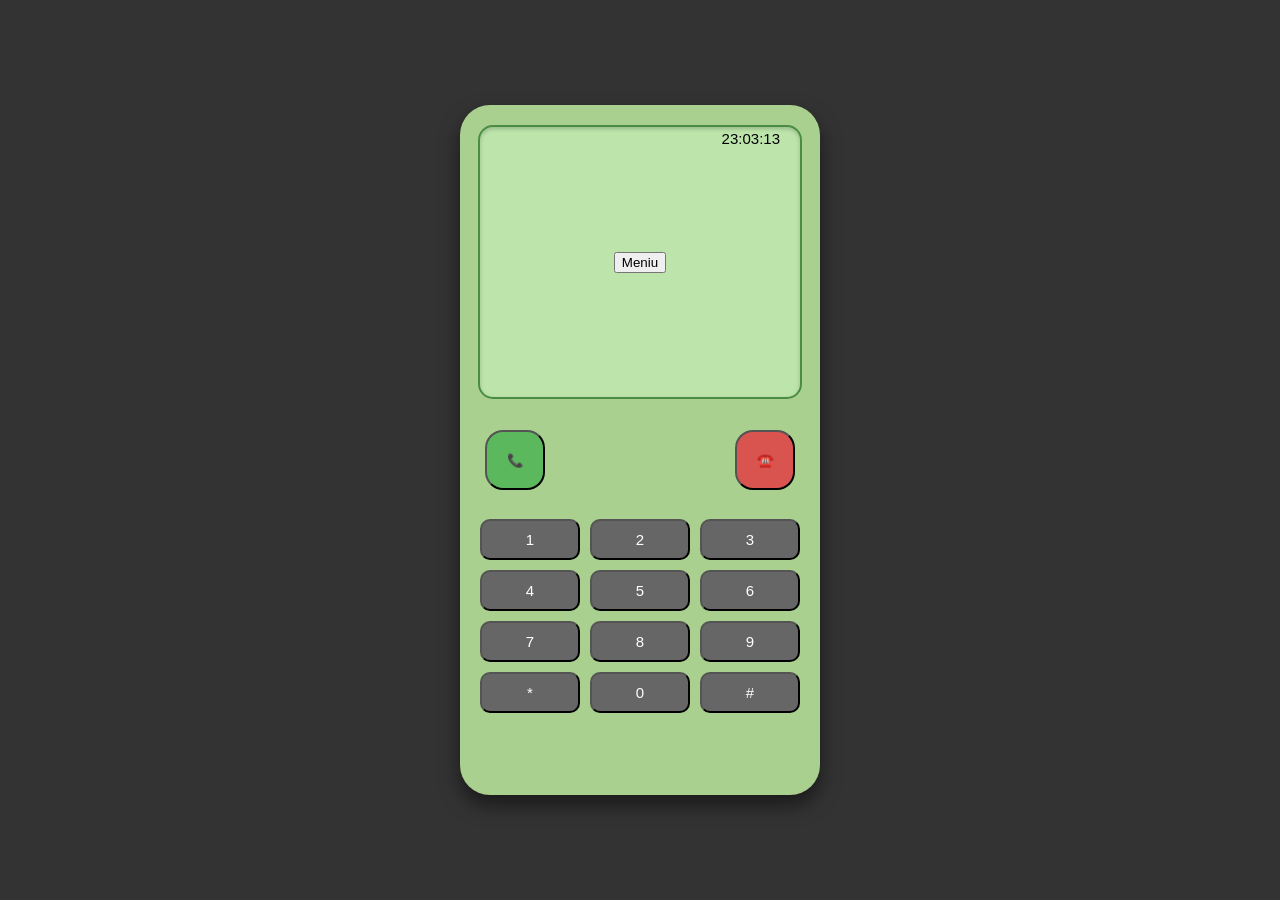
<file: index.html>
<!DOCTYPE html>
<html lang="en">
  <head>
    <meta charset="UTF-8" />
    <meta name="viewport" content="width=device-width, initial-scale=1.0" />
    <title>Agenda</title>
    <link rel="stylesheet" href="styles.css" />
  </head>
  <body>
    <div class="container">
        <div class="screen">
          <div class="time"></div>
            <div class="menu" id="menu-container" style="display: none;">
              <button class="menu-option" id="agenda" onclick="window.location.href='agenda.html'">Agenda</button>
              <button class="menu-option" id="calculator" onclick="window.location.href='calculator.html'">Calculator</button>
            </div>
            <button class="menu-text" id="menu-text" >Meniu</button>
          </div>            
      <button class="green_button" >📞</button>
      <button class="red_button" onclick="window.location.href='index.html'">☎️</button>
      <div class="numbers">
        <button class="one">1</button>
        <button class="two">2</button>
        <button class="three">3</button>
        <button class="four">4</button>
        <button class="five">5</button>
        <button class="six">6</button>
        <button class="seven">7</button>
        <button class="eight">8</button>
        <button class="nine">9</button>
        <button class="star">*</button>
        <button class="zero">0</button>
        <button class="hash">#</button>
      </div> <!--  end of numbers  -->
    </div> <!--  end of container  -->
    
    <script src="script.js"></script>
  </body>
</html>
</file>
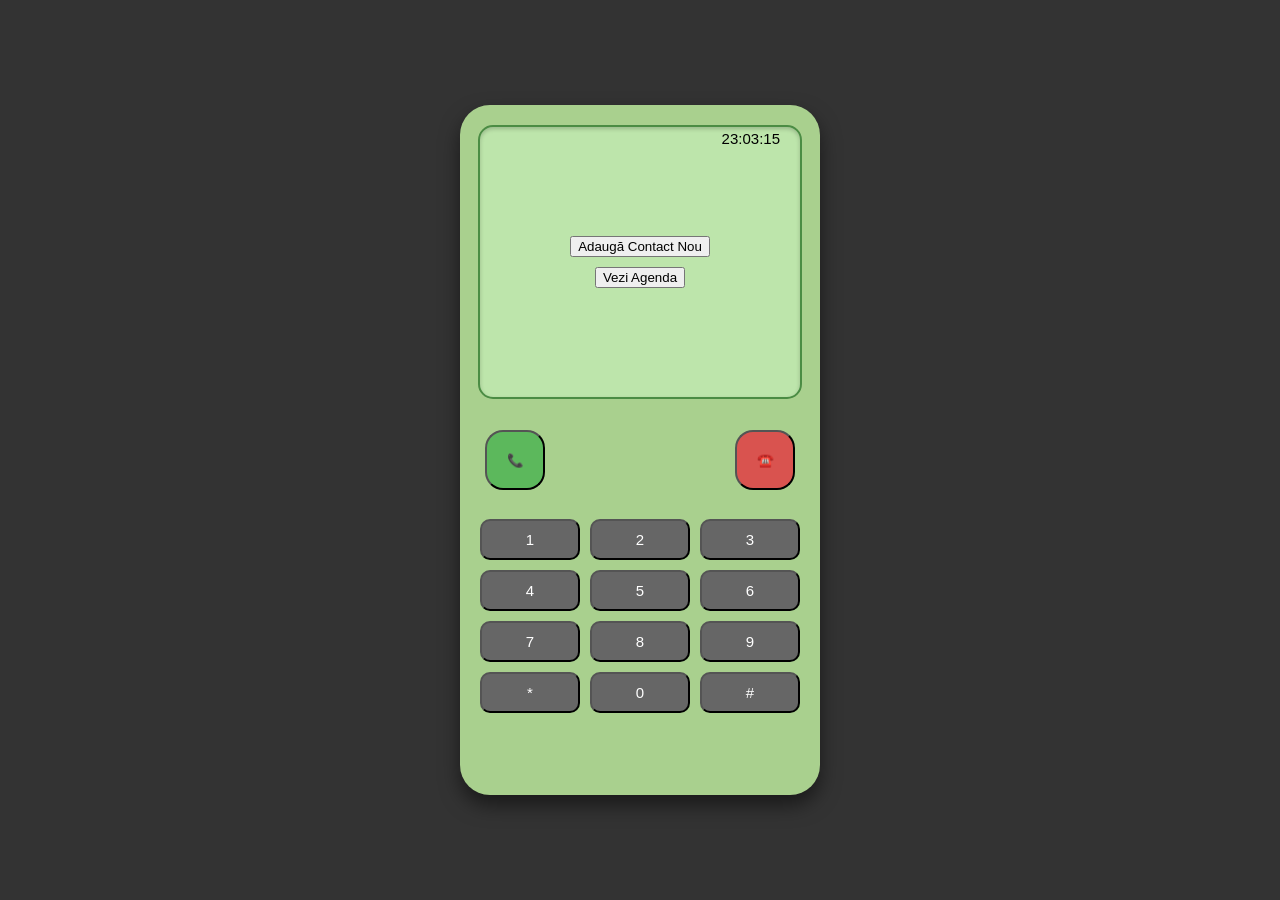
<file: agenda.html>
<!DOCTYPE html>
<html lang="en">
  <head>
    <meta charset="UTF-8" />
    <meta name="viewport" content="width=device-width, initial-scale=1.0" />
    <title>Agenda</title>
    <link rel="stylesheet" href="agendaCSS.css" />
  </head>
  <body>
    <div class="container">
        <div class="screen">
            <div class="time"></div>
            <button id="add-contact">Adaugă Contact Nou</button>
            <button id="view-agenda">Vezi Agenda</button>
          </div> 
      <button class="green_button">📞</button>
      <button class="red_button" onclick="window.location.href='index.html'">☎️</button>
      <div class="numbers">
        <button class="one">1</button>
        <button class="two">2</button>
        <button class="three">3</button>
        <button class="four">4</button>
        <button class="five">5</button>
        <button class="six">6</button>
        <button class="seven">7</button>
        <button class="eight">8</button>
        <button class="nine">9</button>
        <button class="star">*</button>
        <button class="zero">0</button>
        <button class="hash">#</button>
      </div> <!--  end of numbers  -->
    </div> <!--  end of container  -->
    
    <script src="agendaScript.js"></script>
  </body>
</html>
</file>
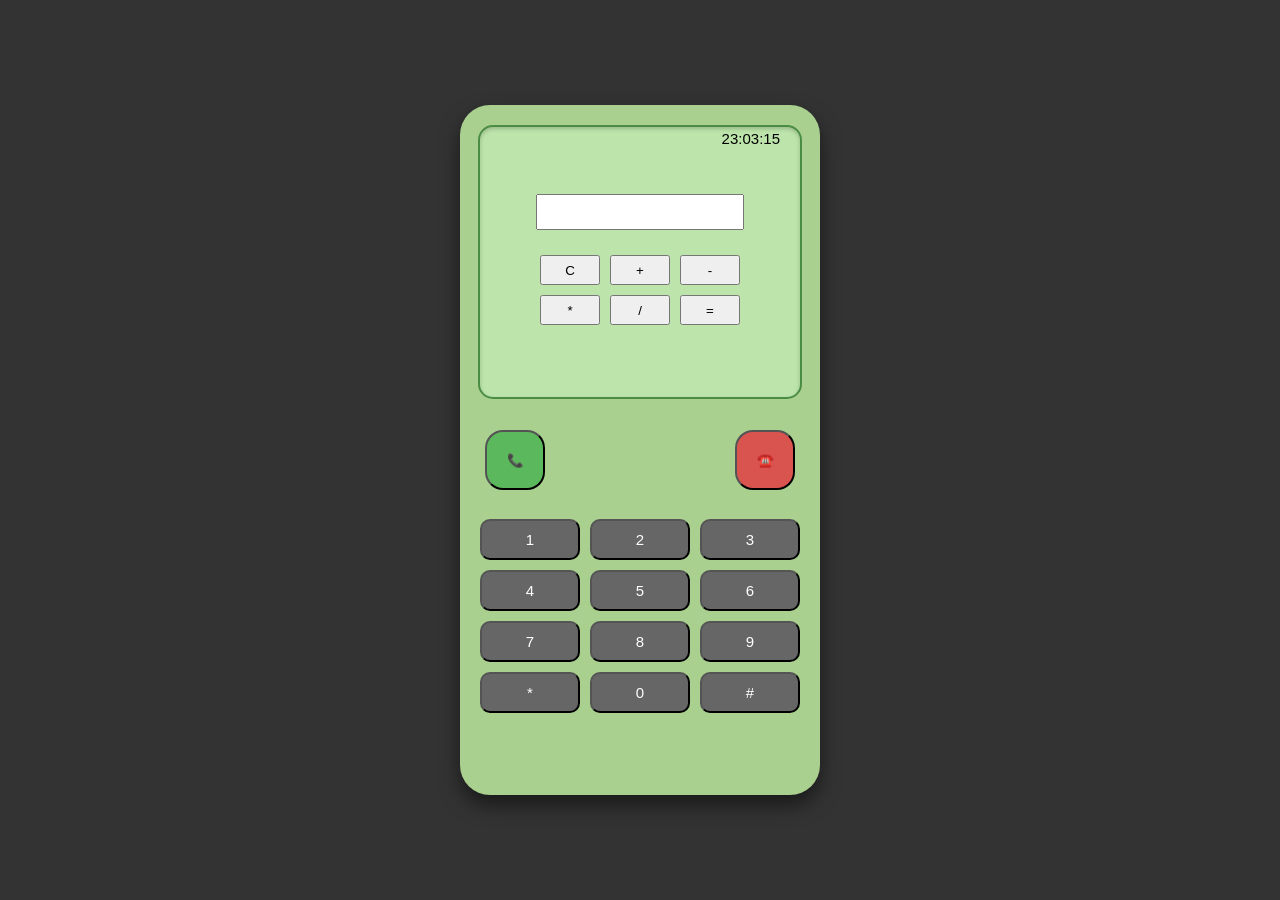
<file: calculator.html>
<!DOCTYPE html>
<html lang="en">
  <head>
    <meta charset="UTF-8" />
    <meta name="viewport" content="width=device-width, initial-scale=1.0" />
    <title>Calculator</title>
    <link rel="stylesheet" href="calculatorCSS.css" />
  </head>
  <body>
    <div class="container">
        <div class="screen">  
          <div class="time"></div>          
          <div class="calculator">
            <input type="text" name="" id="display" >
            <div class="butoane">
              <button id="sterge">C</button>
              <button id="plus">+</button>
              <button id="minus">-</button>
              <button id="multiple">*</button>
              <button id="divide">/</button>
              <button id="equal">=</button>
            </div>
          </div>
          </div> 
      <button class="green_button">📞</button>
      <button class="red_button" onclick="window.location.href='index.html'">☎️</button>
      <div class="numbers">
        <button class="one">1</button>
        <button class="two">2</button>
        <button class="three">3</button>
        <button class="four">4</button>
        <button class="five">5</button>
        <button class="six">6</button>
        <button class="seven">7</button>
        <button class="eight">8</button>
        <button class="nine">9</button>
        <button class="star">*</button>
        <button class="zero">0</button>
        <button class="hash">#</button>
      </div> <!--  end of numbers  -->
    </div> <!--  end of container  -->
    
    <script src="calculator.js"></script>
  </body>
</html>
</file>
<file: styles.css>
body {
    background-color: #333; 
    display: flex;
    justify-content: center;
    align-items: center;
    height: 100vh;
    margin: 0;
    font-family: Arial, sans-serif;
  }
  
  .container {
    width: 320px; 
    height: 650px;
    background-color: #a9d08e; 
    border-radius: 30px;
    box-shadow: 0 10px 20px rgba(0, 0, 0, 0.5);
    display: flex;
    flex-direction: column;
    align-items: center;
    padding: 20px;
 
    position: relative;
  }
  
  .screen {
    width: 320px; 
    height: 270px;
    background-color: #bde5ab; 
    border: 2px solid #4b8c44;
    border-radius: 15px;
    display: flex;
    flex-direction: column;
    justify-content: center;
    align-items: center;
    color: black;
    font-size: 16px;
    text-align: center;
    box-shadow: inset 0 2px 4px rgba(0, 0, 0, 0.2);
  }
  .menu {
    margin-top: 20px;
  }
  #menu-container {
    display: none;
}
  button {
    margin: 5px;
  }
  
  .menu-text {
    display: block;
  }
  
  .red_button,
  .green_button {
    width: 60px; 
    height: 60px;
    border-radius: 30%;
    display: flex;
    justify-content: center;
    align-items: center;
    cursor: pointer;
    position: absolute;
    bottom: 300px;
  }
  
  .green_button {
    background-color: #5cb85c; 
    left: 20px; 
  }
  
  .red_button {
    background-color: #d9534f; 
    right: 20px; 
  }
  
  
  .numbers {
    display: grid;
    grid-template-columns: repeat(3, 1fr);
    gap: 10px;
    width: 100%;
    text-align: center;
    font-size: 20px; 
    margin-top: 20px;
    position: relative;
    top:100px;
  }
  
  .numbers button {
    background-color: #666; 
    color: white;
    margin: 0;
    padding: 10px; 
    border-radius: 10px;
    display: flex;
    justify-content: center;
    align-items: center;
    cursor: pointer;
    font-size: 15px;
  }
  .time {
    position: absolute; 
    top: 25px; 
    right: 40px; 
    font-size: 15px;
    color: black;
  }
  ul {
    list-style-type: none;
    padding: 0;
    margin: 0; 
    display: flex;
    flex-direction: column;
    text-align: left;
  }
</file>
<file: agendaCSS.css>
body {
    background-color: #333;
    display: flex;
    justify-content: center;
    align-items: center;
    height: 100vh;
    margin: 0;
    font-family: Arial, sans-serif;
  }
  
  .container {
    width: 320px; 
    height: 650px;
    background-color: #a9d08e; 
    border-radius: 30px;
    box-shadow: 0 10px 20px rgba(0, 0, 0, 0.5);
    display: flex;
    flex-direction: column;
    align-items: center;
    padding: 20px;
   
    position: relative;
  }
  
  .screen {
    width: 320px; 
    height: 270px; 
    background-color: #bde5ab; 
    border: 2px solid #4b8c44;
    border-radius: 15px;
    display: flex;
    flex-direction: column;
    justify-content: center;
    align-items: center;
    color: black;
    font-size: 16px;
    text-align: center;
    box-shadow: inset 0 2px 4px rgba(0, 0, 0, 0.2);
  }
  .menu {
    margin-top: 20px;
  }
  #menu-container {
    display: none;
}
  button {
    margin: 5px;
  }
  .menu-text{
    position: absolute;
    top:260px;
    left:30px
  }
  
  
  .red_button,
  .green_button {
    width: 60px; 
    height: 60px;
    border-radius: 30%;
    display: flex;
    justify-content: center;
    align-items: center;
    cursor: pointer;
    position: absolute;
    bottom: 300px; 
  }
  
  .green_button {
    background-color: #5cb85c; 
    left: 20px; 
  }
  
  .red_button {
    background-color: #d9534f; 
    right: 20px;
  }
  
  
  .numbers {
    display: grid;
    grid-template-columns: repeat(3, 1fr);
    gap: 10px;
    width: 100%;
    text-align: center;
    font-size: 20px;
    margin-top: 20px;
    position: relative;
    top:100px;
  }
  
  .numbers button {
    background-color: #666; 
    color: white;
    margin: 0;
    padding: 10px;
    border-radius: 10px;
    display: flex;
    justify-content: center;
    align-items: center;
    cursor: pointer;
    font-size: 15px;
  }
  .time {
    position: absolute; 
    top: 25px; 
    right: 40px; 
    font-size: 15px;
    color: black;
  }

  .agenda-show{
    display: flex;
    flex-direction: column;
    gap:10px;
    align-items: center;
  }
  ul {
    list-style-type: none;
    padding: 0;
    margin: 0; 
  }
</file>
<file: calculatorCSS.css>
body {
  background-color: #333; 
  display: flex;
  justify-content: center;
  align-items: center;
  height: 100vh;
  margin: 0;
  font-family: Arial, sans-serif;
}

.container {
  width: 320px; 
  height: 650px;
  background-color: #a9d08e; 
  border-radius: 30px;
  box-shadow: 0 10px 20px rgba(0, 0, 0, 0.5);
  display: flex;
  flex-direction: column;
  align-items: center;
  padding: 20px;

  position: relative;
}

.screen {
  width: 320px; 
  height: 270px; 
  background-color: #bde5ab; 
  border: 2px solid #4b8c44;
  border-radius: 15px;
  display: flex;
  justify-content: center;
  align-items: center;
  color: black;
  font-size: 16px;
  text-align: center;
  box-shadow: inset 0 2px 4px rgba(0, 0, 0, 0.2);
}
.menu {
  margin-top: 20px;
}
#menu-container {
  display: none;
}
button {
  margin: 5px;
}
.menu-text{
  position: absolute;
  top:260px;
  left:30px
}


.red_button,
.green_button {
  width: 60px; 
  height: 60px;
  border-radius: 30%;
  display: flex;
  justify-content: center;
  align-items: center;
  cursor: pointer;
  position: absolute;
  bottom: 300px; 
}

.green_button {
  background-color: #5cb85c; 
  left: 20px; 
}

.red_button {
  background-color: #d9534f; 
  right: 20px; 
}


.numbers {
  display: grid;
  grid-template-columns: repeat(3, 1fr);
  gap: 10px;
  width: 100%;
  text-align: center;
  font-size: 20px; 
  margin-top: 20px;
  position: relative;
  top:100px;
}

.numbers button {
  background-color: #666; 
  color: white;
  margin: 0;
  padding: 10px; 
  border-radius: 10px;
  display: flex;
  justify-content: center;
  align-items: center;
  cursor: pointer;
  font-size: 15px;
}
.time {
  position: absolute; 
  top: 25px; 
  right: 40px; 
  font-size: 15px;
  color: black;
}
 #display{
  height: 30px;
  width: 200px;
 }
 .butoane {
  display: grid;
  grid-template-columns: 1fr 1fr 1fr;
  grid-template-rows: 1fr;
  margin-top: 20px;
 }
 .butoane > button{
  width: 60px;
  height: 30px;
 }
</file>
